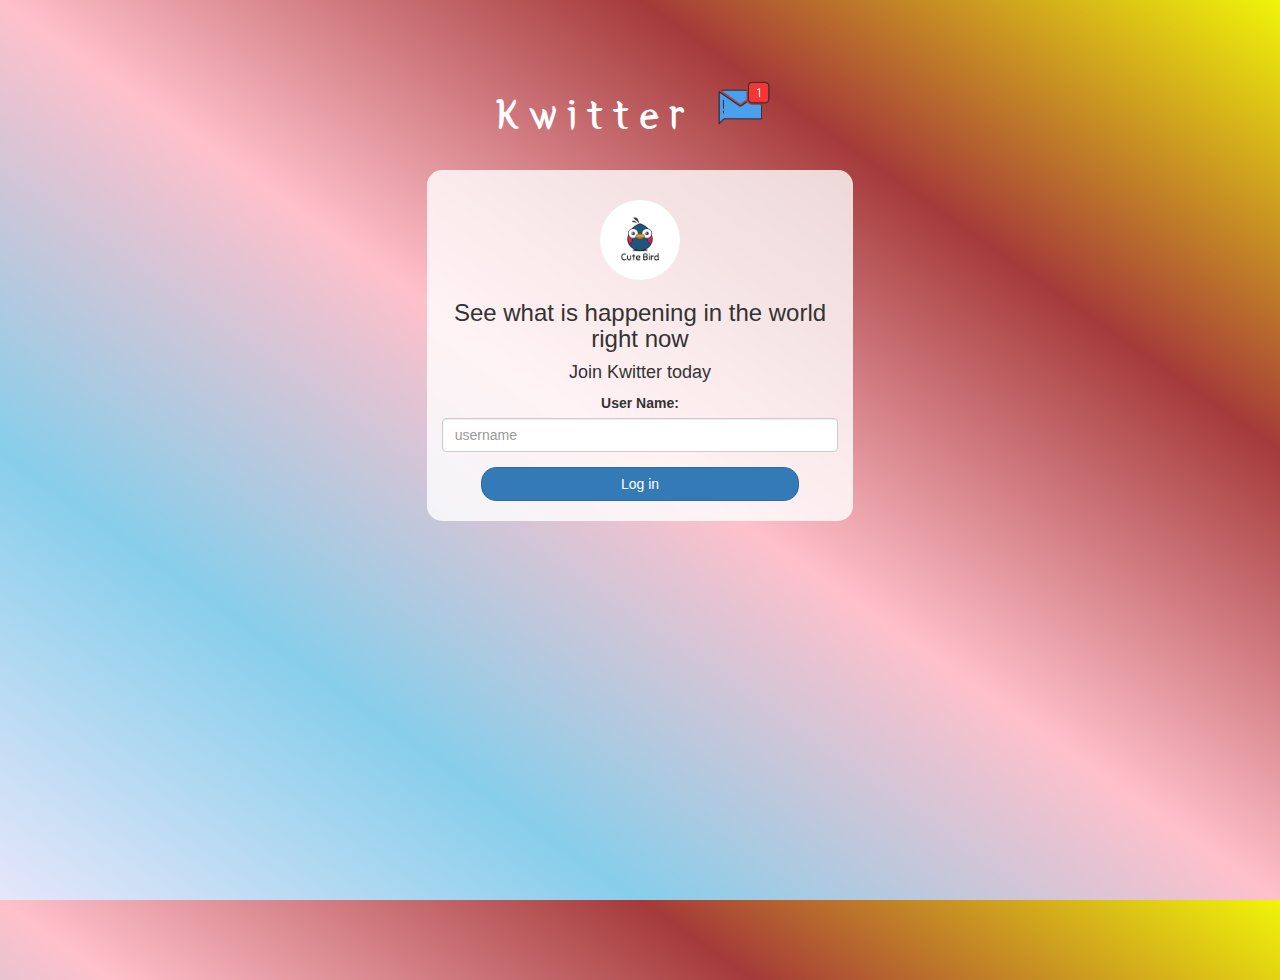
<file: index.html>
<!DOCTYPE html>
<html>

<head>
	<title>Kwitter</title>
	<link href="https://fonts.googleapis.com/css?family=Yeon+Sung&display=swap" rel="stylesheet">
	<meta name="viewport" content="width=device-width, initial-scale=1">

	<link rel="stylesheet" href="https://maxcdn.bootstrapcdn.com/bootstrap/3.4.0/css/bootstrap.min.css">
	<script src="https://ajax.googleapis.com/ajax/libs/jquery/3.4.1/jquery.min.js"></script>
	<script src="https://maxcdn.bootstrapcdn.com/bootstrap/3.4.0/js/bootstrap.min.js"></script>

	<link rel="stylesheet" type="text/css" href="style.css">
	<script src="kwitter.js"></script>
</head>

<body>
	<center>
		<h1 class="header">
			Kwitter <sup>
				<img src="m2.png">
			</sup>
		</h1>
		<div class="col-lg-4 col-md-6 col-sm-6 col-xs-11 login_div">
			<img src="logo.png" class="logo">
			<h3>See what is happening in the world right now</h3>
			<h4>Join Kwitter today</h4>
			<div class="form-group">
				<label>User Name:</label>
				<input type="text" class="form-control" placeholder="username" id="input">
			</div>
			<button id="login_button" class="btn btn-primary" onclick="add_user()">Log in</button>
			<br><br>
		</div>
	</center>
</body>

</html>
</file>
<file: style.css>
html,
body {
  height: 100%;
  margin: 0;
}

body {
  background-image: linear-gradient(to right top, lavender, skyblue, pink, rgb(165, 58, 58), #f0f409);
}

.header {
  color: white;
  font-family: 'Yeon Sung';
  font-size: 45px;
  letter-spacing: 10px;
  margin-top: 80px;
}

.header img {
  width: 80px;
  margin-left: -15px;
}

.login_div {
  background: rgba(255, 255, 255, 0.8);
  float: none;
  border-radius: 15px;
}

.logo {
  width: 80px;
  margin-top: 30px;
  border-radius: 40px;
}

#login_button {
  width: 80%;
  border-radius: 15px;
}

.room_name {
  cursor: pointer;
}

#h1 {
  font-family: monospace;
}
</file>
